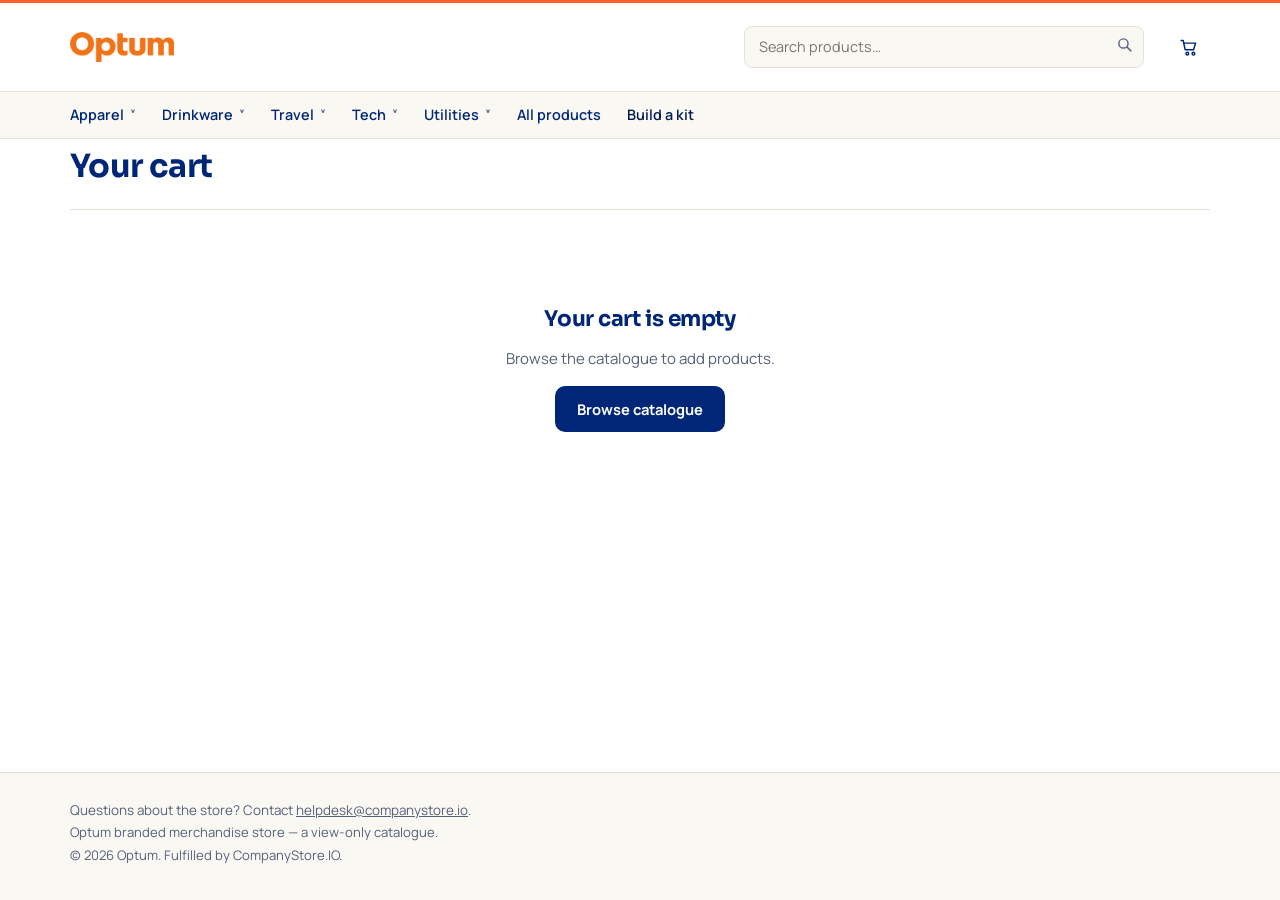
<file: cart.html>
<!doctype html>
<html lang="en">
<head>
<meta charset="utf-8">
<meta name="viewport" content="width=device-width,initial-scale=1">
<meta name="robots" content="noindex,nofollow">
<title>Cart | Optum Merchandise Store</title>
<link rel="preconnect" href="https://fonts.googleapis.com">
<link rel="preconnect" href="https://fonts.gstatic.com" crossorigin>
<link href="https://fonts.googleapis.com/css2?family=Sora:wght@400;500;600;700;800&family=Manrope:wght@400;500;600;700&display=swap" rel="stylesheet">
<link rel="icon" type="image/png" href="favicon.png">
<link rel="stylesheet" href="assets/css/app.css">
</head>
<body>
<main class="wrap">
  <div class="page-head"><h1>Your cart</h1></div>
  <div id="body"></div>
</main>

<script src="assets/js/app.js"></script>
<script>
(async function () {
  mount();               // header/footer render immediately
  await Catalog.load();
  repaintHeader();        // now fills in real subcategory dropdowns
  paint();
})();

/* Units of a sized product that have not been given a size yet. A kit adds
   apparel this way: the right quantity, split still to be decided. */
function unassignedQty(lines) {
  return lines.filter(l => !l.size).reduce((a, l) => a + l.qty, 0);
}

function needsSizes(r) {
  return Object.values(r.groups).some(g =>
    g.product.has_sizes && unassignedQty(r.lines.filter(l => l.sku === g.product.sku)));
}

/* Spread the unassigned units across the product's sizes. The group total
   never changes, so the price band and the MOQ check stay put while the
   requester decides the split. */
function sizeSplitter(product, lines) {
  const left = unassignedQty(lines);
  const bySize = {};
  lines.forEach(l => { if (l.size) bySize[l.size] = l.qty; });

  const write = next => {
    const total = lines.reduce((a, l) => a + l.qty, 0);
    const assigned = Object.values(next).reduce((a, n) => a + n, 0);
    if (assigned > total) return toast('That is more than the kit quantity', 'error');
    const others = Cart.read().filter(i => i.sku !== product.sku);
    const rows = Object.entries(next)
      .filter(([, n]) => n > 0)
      .map(([size, n]) => ({ key: product.sku + '_' + size, sku: product.sku, size, qty: n }));
    if (total - assigned > 0) {
      rows.push({ key: product.sku, sku: product.sku, size: '', qty: total - assigned });
    }
    Cart.write(others.concat(rows));
    paint();
  };

  return el('div', { class: 'note note-warn', style: 'margin-top:12px' },
    el('strong', {}, `${qty(left)} unit${left === 1 ? '' : 's'} still need a size.`),
    ' Split them below. The total stays the same, so the price band does not move.',
    el('div', { class: 'size-split' },
      product.sizes.map(size => el('label', {},
        el('span', {}, size),
        el('input', {
          type: 'number', min: '0', value: bySize[size] || 0,
          onchange: e => {
            const next = { ...bySize };
            next[size] = Math.max(0, Math.floor(Number(e.target.value) || 0));
            write(next);
          },
        })))),
    el('button', {
      class: 'btn btn-ghost btn-sm', style: 'margin-top:10px',
      onclick: () => {
        const total = lines.reduce((a, l) => a + l.qty, 0);
        const sizes = product.sizes;
        const base = Math.floor(total / sizes.length);
        const next = {};
        sizes.forEach((s, i) => { next[s] = base + (i < total % sizes.length ? 1 : 0); });
        write(next);
      },
    }, 'Split evenly'));
}

function paint() {
  const host = document.getElementById('body');
  host.textContent = '';

  const items = Cart.read();
  if (!items.length) {
    host.append(el('div', { class: 'empty' },
      el('h2', {}, 'Your cart is empty'),
      el('p', {}, 'Browse the catalogue to add products.'),
      el('a', { class: 'btn', href: 'index.html' }, 'Browse catalogue')));
    return;
  }

  const r = priceCart(items, s => Catalog.bySku(s));

  // One block per parent SKU, so the rollup rule is visible rather than implied.
  const blocks = Object.entries(r.groups).map(([sku, g]) => {
    const lines = r.lines.filter(l => l.sku === sku);
    return el('div', { class: 'panel' },
      el('div', { class: 'row-between', style: 'align-items:flex-start' },
        el('div', { class: 'row', style: 'align-items:flex-start' },
          el('img', { class: 'thumb', src: imgAt(g.product.image, 200), alt: '' }),
          el('div', {},
            el('div', { class: 'card-sku' }, sku),
            el('a', { href: 'product.html?sku=' + encodeURIComponent(sku) },
              el('strong', {}, g.product.name)),
            el('div', { class: 'small muted' },
              `${qty(g.groupQty)} units total · ${g.tier ? tierLabel(g.tier) + ' band' : 'below minimum'} · MOQ ${qty(g.product.moq)}`))),
        el('div', { class: 'right' },
          el('div', { class: 'mono', style: 'font-weight:800;font-size:1.1rem' }, money(g.unit)),
          el('div', { class: 'small muted' }, 'per unit · GST ' + g.gst + '%'))),

      el('table', { class: 'tbl', style: 'margin-top:14px' },
        el('thead', {}, el('tr', {},
          el('th', {}, g.product.has_sizes ? 'Size' : 'Item'),
          el('th', { class: 'num' }, 'Qty'),
          el('th', { class: 'num' }, 'Unit'),
          el('th', { class: 'num' }, 'Line total'),
          el('th', {}, ''))),
        el('tbody', {}, lines.map(l => el('tr', {},
          el('td', {}, el('strong', {},
            l.size || (g.product.has_sizes ? 'Size not set' : 'Standard'))),
          el('td', { class: 'num' },
            el('input', {
              type: 'number', min: '0', class: 'qty-in', value: l.qty,
              onchange: e => { Cart.setQty(l.key, Math.floor(Number(e.target.value) || 0)); paint(); },
            })),
          el('td', { class: 'num mono' }, money(l.unit)),
          el('td', { class: 'num mono' }, money(l.lineTotal)),
          el('td', { class: 'right' },
            el('button', {
              class: 'btn btn-ghost btn-sm',
              onclick: () => { Cart.remove(l.key); paint(); },
            }, 'Remove')))))),

      g.product.has_sizes && unassignedQty(lines)
        ? sizeSplitter(g.product, lines)
        : null,

      !g.meetsMoq
        ? el('div', { class: 'warn', style: 'margin-top:12px' },
            el('strong', {}, 'Below the minimum order quantity. '),
            `This product is normally ordered in ${qty(g.product.moq)}s` +
            (g.product.has_sizes ? ', counted across all sizes' : '') +
            `; you have ${qty(g.groupQty)}. Add ${qty(g.shortBy)} more to reach it, or carry on ` +
            'and the approver will see the shortfall.')
        : g.next
          ? el('div', { class: 'note note-quiet', style: 'margin-top:12px' },
              `Add ${qty(g.needForNext)} more to drop the unit price to ${money(g.next.unit_price)}.`)
          : null);
  });

  host.append(
    el('div', { class: 'stack' }, blocks),
    el('div', { class: 'panel', style: 'margin-top:18px;max-width:420px;margin-left:auto' },
      el('table', { class: 'totals' }, el('tbody', {},
        el('tr', {}, el('td', {}, 'Subtotal'), el('td', {}, money(r.subtotal))),
        el('tr', {}, el('td', {}, 'GST'), el('td', {}, money(r.taxTotal))),
        el('tr', {}, el('td', {}, 'Shipping & handling'),
          el('td', {}, money(r.shippingTotal))),
        el('tr', { class: 'grand' }, el('td', {}, 'Total'), el('td', {}, money(r.grandTotal))))),
      el('div', { class: 'small muted', style: 'margin:10px 0 14px' },
        'Shipping and handling is charged at ' + r.shippingPct +
        '% of the order value before GST.'),
      r.belowMoq.length
        ? el('div', { class: 'warn', style: 'margin-bottom:12px' },
            r.belowMoq.length === 1
              ? 'One product is under its minimum order quantity.'
              : `${r.belowMoq.length} products are under their minimum order quantity.`)
        : null,
      needsSizes(r)
        ? el('button', { class: 'btn btn-block', disabled: 'disabled' }, 'Assign sizes to continue')
        : el('button', { class: 'btn btn-block', onclick: () => openRequestForm() }, 'Submit request'),
      el('a', { class: 'btn btn-ghost btn-block', href: 'index.html', style: 'margin-top:8px' }, 'Continue shopping')));
}

/* View-only store: no checkout. The cart is submitted as a request that lands
   in the Kit Requests tab for the ASMs. */
function cartItemsPayload() {
  return Cart.read().map(l => {
    const p = Catalog.bySku(l.sku) || {};
    return { sku: l.sku, name: p.name || l.sku, size: l.size || '', qty: l.qty };
  });
}

function openRequestForm() {
  const existing = document.getElementById('reqShade');
  if (existing) existing.remove();

  const msg = el('div', { class: 'small', style: 'min-height:18px;color:var(--brand)' });
  const nameI = el('input', { type: 'text', required: 'required', placeholder: 'Your name' });
  const emailI = el('input', { type: 'email', required: 'required', placeholder: 'name@company.com' });
  const notesI = el('textarea', { placeholder: 'Anything the team should know — needed-by date, event, sizes, etc.', style: 'min-height:80px' });

  const submit = el('button', { class: 'btn btn-block', type: 'submit' }, 'Send request');
  const form = el('form', { class: 'panel', style: 'max-width:460px;width:100%',
    onsubmit: async e => {
      e.preventDefault();
      if (!nameI.value.trim() || !emailI.value.trim()) { msg.textContent = 'Name and work email are required.'; return; }
      submit.disabled = true; submit.textContent = 'Sending…'; msg.textContent = '';
      const items = cartItemsPayload();
      const body = JSON.stringify({ fn: 'kit_request', token: CONFIG.API_TOKEN, brand: CONFIG.BRAND,
        name: nameI.value.trim(), email: emailI.value.trim(), notes: notesI.value.trim(), items });
      try {
        if (!CONFIG.API_URL) throw new Error('no endpoint');
        const res = await fetch(CONFIG.API_URL, { method: 'POST',
          headers: { 'Content-Type': 'text/plain;charset=utf-8' }, body });
        const ok = res.ok && (await res.json().catch(() => ({}))).ok !== false;
        if (!ok) throw new Error('bad response');
        Cart.clear();
        shade.innerHTML = '';
        shade.append(el('div', { class: 'panel', style: 'max-width:460px;width:100%;text-align:center' },
          el('h2', {}, 'Request sent'),
          el('p', { class: 'muted' }, 'Thanks, ' + nameI.value.trim().split(' ')[0] + '. Our team has your request and will follow up by email.'),
          el('a', { class: 'btn btn-block', href: 'index.html' }, 'Back to the store')));
      } catch (err) {
        submit.disabled = false; submit.textContent = 'Send request';
        msg.textContent = 'Could not send just now. Please try again, or email helpdesk@companystore.io.';
      }
    } },
    el('div', { class: 'row-between', style: 'align-items:center;margin-bottom:6px' },
      el('h2', { style: 'margin:0' }, 'Submit your request'),
      el('button', { type: 'button', class: 'btn btn-ghost btn-sm', onclick: () => shade.remove() }, 'Close')),
    el('p', { class: 'small muted', style: 'margin-top:0' }, 'No payment — this sends your selected items to our team, who will get back to you.'),
    el('label', { class: 'field full' }, el('span', {}, 'Name'), nameI),
    el('label', { class: 'field full' }, el('span', {}, 'Work email'), emailI),
    el('label', { class: 'field full' }, el('span', {}, 'Notes / needed-by date'), notesI),
    msg, submit);

  const shade = el('div', { class: 'menu-shade', id: 'reqShade',
    style: 'display:flex;align-items:center;justify-content:center;padding:20px',
    onclick: e => { if (e.target.id === 'reqShade') shade.remove(); } }, form);
  document.body.append(shade);
  nameI.focus();
}
</script>
</body>
</html>
</file>
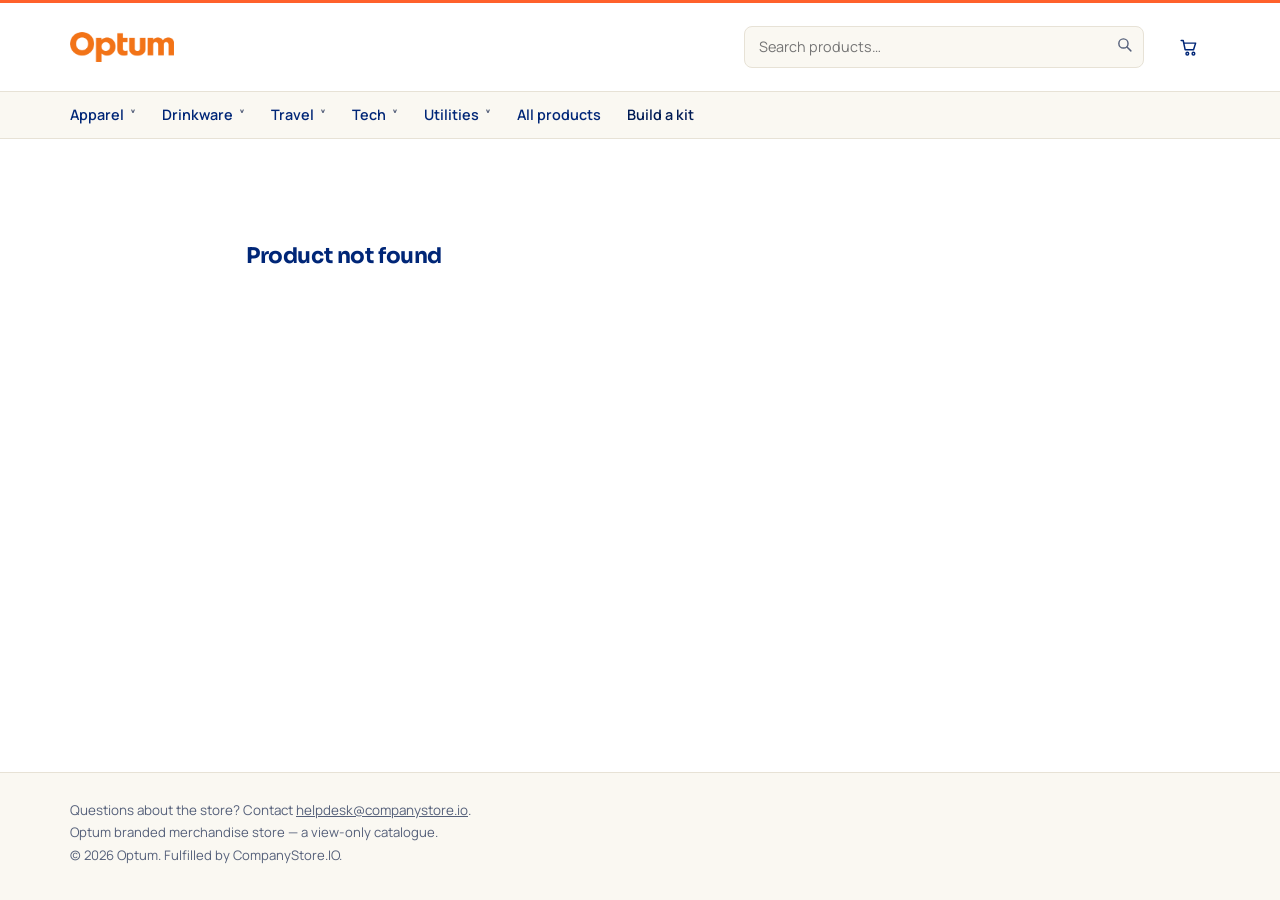
<file: product.html>
<!doctype html>
<html lang="en">
<head>
<meta charset="utf-8">
<meta name="viewport" content="width=device-width,initial-scale=1">
<meta name="robots" content="noindex,nofollow">
<title>Product | Optum Merchandise Store</title>
<link rel="preconnect" href="https://fonts.googleapis.com">
<link rel="preconnect" href="https://fonts.gstatic.com" crossorigin>
<link href="https://fonts.googleapis.com/css2?family=Sora:wght@400;500;600;700;800&family=Manrope:wght@400;500;600;700&display=swap" rel="stylesheet">
<link rel="icon" type="image/png" href="favicon.png">
<link rel="stylesheet" href="assets/css/app.css">
<style>
  /* Colour swatches. Each colour is its own SKU, so a swatch is a link to
     that product rather than an in-page toggle — the URL, and anything the
     buyer copies out of it, always names the exact SKU being ordered. */
  .swatch-row { display: flex; gap: 10px; flex-wrap: wrap; margin-top: 8px; }
  .swatch {
    width: 34px; height: 34px; border-radius: 50%; display: block;
    border: 1px solid rgba(0,0,0,.22); box-shadow: 0 0 0 2px #fff inset;
    transition: .15s;
  }
  .swatch-link { text-decoration: none; text-align: center; }
  .swatch-link:hover .swatch { transform: translateY(-2px); }
  .swatch-link.on .swatch { box-shadow: 0 0 0 2px #fff inset, 0 0 0 2px var(--brand); }
  .swatch-name { display: block; font-size: .72rem; margin-top: 4px; color: var(--muted); }
  .swatch-link.on .swatch-name { color: var(--ink); font-weight: 700; }
</style>
</head>
<body>
<main class="wrap">
  <div class="crumbs" id="crumbs"></div>
  <div class="pdp" id="pdp"></div>
</main>

<script src="assets/js/app.js"></script>
<script>
let P = null;

(async function () {
  mount();                // header/footer render immediately; which category
                          // to highlight isn't known until the SKU resolves
  await Catalog.load();
  P = Catalog.bySku(param('sku'));
  repaintHeader(P ? P.category : null);

  if (!P) {
    document.getElementById('pdp').append(
      el('div', { class: 'empty' }, el('h2', {}, 'Product not found')));
    return;
  }

  document.title = P.name + ' | Optum Merchandise Store';
  document.getElementById('crumbs').append(
    el('a', { href: 'index.html' }, 'Home'), ' / ',
    el('a', { href: 'category.html?cat=' + encodeURIComponent(P.category) }, P.category), ' / ',
    el('a', { href: 'category.html?cat=' + encodeURIComponent(P.category) + '&sub=' + encodeURIComponent(P.subcategory) }, P.subcategory));

  document.getElementById('pdp').append(
    el('div', { class: 'pdp-img' }, el('img', { src: imgAt(P.image, 800), alt: P.name })),
    el('div', {}, buyPanel()));

  paint();
  paintRelated();
  Track.event('product_view', { sku: P.sku });
})();

/* Curated in the admin console, per product, and mutual: if this product
   points at another, that one points back. Skips anything that has since been
   hidden, because related lists go stale otherwise. */
/* Sibling colours of this style, if it has any. Rendered as links because
   each colour is a distinct SKU with its own price, MOQ and stock. */
function colourPicker() {
  const cw = P.colorway;
  if (!cw || cw.siblings.length < 2) return null;
  return el('div', {},
    el('h3', {}, 'Colour'),
    el('div', { class: 'swatch-row' }, cw.siblings.map(s =>
      el('a', {
        class: 'swatch-link' + (s.sku === P.sku ? ' on' : ''),
        href: 'product.html?sku=' + encodeURIComponent(s.sku),
        title: s.color + ' — ' + s.sku,
        'aria-current': s.sku === P.sku ? 'true' : null,
      },
        el('span', { class: 'swatch', style: 'background:' + s.swatch }),
        el('span', { class: 'swatch-name' }, s.color)))));
}

function paintRelated() {
  const skus = (P.related || []).filter(s => Catalog.bySku(s));
  if (!skus.length) return;
  document.querySelector('main').append(
    el('div', { style: 'margin:44px 0 0' },
      el('h2', {}, 'You may also be interested in this'),
      el('div', { class: 'grid', style: 'margin-top:16px' },
        skus.map(s => productCard(Catalog.bySku(s))))));
}

function buyPanel() {
  const inCart = Cart.read().filter(i => i.sku === P.sku);
  const start = {};
  for (const i of inCart) start[i.size || '_'] = i.qty;

  return el('div', { class: 'stack' },
    el('div', {},
      el('div', { class: 'card-sku' }, P.sku),
      el('h1', {}, P.name)),

    colourPicker(),

    P.description ? el('p', { class: 'muted', style: 'white-space:pre-line' }, P.description) : null,

    (P.specs || []).length ? el('table', { class: 'spec-table' },
      el('tbody', {}, P.specs.map(([k, v]) => el('tr', {}, el('td', {}, k), el('td', {}, v))))) : null,


    hasPrice(P) ? el('div', {},
      el('h3', {}, 'Volume pricing'),
      el('div', { class: 'small muted' },
        P.has_sizes
          ? 'Quantity is totalled across all sizes of this product before the price break is applied.'
          : 'The price break is applied to the total quantity of this product.'),
      el('table', { class: 'tier-table', id: 'tiers' },
        el('thead', {}, el('tr', {},
          el('th', {}, 'Quantity'), el('th', {}, 'Unit price'), el('th', {}, 'GST'))),
        el('tbody', {}, P.tiers.map(t => el('tr', { 'data-min': t.min_qty },
          el('td', {}, tierLabel(t)),
          el('td', { class: 'mono' }, money(t.unit_price)),
          el('td', { class: 'muted' }, tierGst(t, P) + '%'))))))
      : null,

    hasPrice(P) ? el('div', { class: 'note' },
      el('strong', {}, 'Minimum order quantity: ' + qty(P.moq)),
      P.has_sizes ? ' across all sizes combined.' : '.') : null,

    hasPrice(P) ? (P.has_sizes ? el('div', {},
      el('h3', {}, 'Quantity by size'),
      el('div', { class: 'size-grid' }, P.sizes.map(s =>
        el('div', { class: 'size-box', 'data-size': s },
          el('label', {}, s),
          el('input', {
            type: 'number', min: '0', step: '1', value: start[s] || 0,
            'data-size-input': s, oninput: paint,
          }))))
    ) : el('label', { class: 'field', style: 'max-width:180px' },
      el('span', {}, 'Quantity'),
      el('input', {
        type: 'number', min: '0', step: '1', value: start['_'] || P.moq,
        'data-size-input': '', oninput: paint,
      }))) : null,

    el('div', { class: 'panel', style: 'padding:16px' },
      el('div', { class: 'row-between' },
        el('span', { class: 'muted small' }, 'Total quantity'),
        el('strong', { id: 'sumQty', class: 'mono' }, '0')),
      el('div', { class: 'row-between' },
        el('span', { class: 'muted small' }, 'Unit price'),
        el('strong', { id: 'sumUnit', class: 'mono' }, '—')),
      el('div', { class: 'row-between' },
        el('span', { class: 'muted small' }, 'Line value, before GST'),
        el('strong', { id: 'sumVal', class: 'mono' }, '—')),
      el('div', { id: 'hint', class: 'small', style: 'margin-top:8px' })),

    hasPrice(P)
      ? el('button', { class: 'btn btn-block', id: 'addBtn', onclick: addToCart }, 'Add to cart')
      : el('a', { class: 'btn btn-block', href: 'mailto:?subject=' +
            encodeURIComponent('Price request: ' + P.name + ' (' + P.sku + ')') },
          'Request a price'));
}

function readQtys() {
  const out = [];
  document.querySelectorAll('[data-size-input]').forEach(inp => {
    const n = Math.max(0, Math.floor(Number(inp.value) || 0));
    if (n > 0) out.push({ size: inp.getAttribute('data-size-input'), qty: n });
  });
  return out;
}

function paint() {
  if (!hasPrice(P)) return;          // no tier table or totals to paint
  const entries = readQtys();
  const total = entries.reduce((a, e) => a + e.qty, 0);
  const tier = pickTier(P.tiers, total);
  const next = nextTier(P.tiers, total);
  const unit = tier ? tier.unit_price : P.base_price;

  document.getElementById('sumQty').textContent = qty(total);
  document.getElementById('sumUnit').textContent = total ? money(unit) : '—';
  document.getElementById('sumVal').textContent = total ? money(unit * total) : '—';

  document.querySelectorAll('#tiers tbody tr').forEach(tr => {
    tr.classList.toggle('on', !!tier && Number(tr.getAttribute('data-min')) === tier.min_qty);
  });
  document.querySelectorAll('.size-box').forEach(b => {
    const inp = b.querySelector('input');
    b.classList.toggle('has', Number(inp.value) > 0);
  });

  const hint = document.getElementById('hint');
  const btn = document.getElementById('addBtn');
  hint.className = 'small';

  if (total === 0) {
    hint.textContent = 'Enter a quantity to continue.';
    hint.classList.add('muted');
    btn.disabled = true;
  } else if (total < P.moq) {
    /* Under the MOQ is allowed, and flagged rather than blocked. */
    hint.className = 'warn small';
    hint.innerHTML = `<strong>Below the minimum order quantity.</strong> This product is normally ` +
      `ordered in ${qty(P.moq)}s; you have ${qty(total)}. The order can still be raised, and the ` +
      `approver will see the shortfall.`;
    btn.disabled = false;
  } else if (next) {
    hint.innerHTML = `Add <strong>${qty(next.min_qty - total)}</strong> more to reach ${money(next.unit_price)} each.`;
    hint.classList.add('muted');
    btn.disabled = false;
  } else {
    hint.textContent = 'Best available price applied.';
    hint.classList.add('muted');
    btn.disabled = false;
  }
}

function addToCart() {
  if (!hasPrice(P)) return;          // belt and braces: the button is not rendered
  const entries = readQtys();
  const total = entries.reduce((a, e) => a + e.qty, 0);
  if (total === 0) return;

  // Replace this product's existing lines rather than stacking onto them, so
  // the page always reflects exactly what the inputs show.
  Cart.write([
    ...Cart.read().filter(i => i.sku !== P.sku),
    ...entries.map(e => ({
      key: e.size ? P.sku + '_' + e.size : P.sku,
      sku: P.sku, size: e.size, qty: e.qty,
    })),
  ]);
  Track.event('add_to_cart', { sku: P.sku, qty: total, value: total * unitAt(P, total) });
  toast(`${qty(total)} × ${P.name} in cart`);
}
</script>
</body>
</html>
</file>
<file: assets/css/app.css>
/* CompanyStore B2B store.
   Palette sampled live from secondhq.com (DOM computed-style inspection,
   2026-09-03), not a redraw: the logo mark itself renders at #3401FF, page
   surfaces sit in a dark navy/slate range, secondary links run a cooler
   royal blue, and neutrals are cool slates rather than true greys. Token
   *names* are kept from the previous (CompanyStore) build so the rest of this file,
   and every page that references var(--brand) etc., did not need to change
   — only the values did. */

:root {
  --brand: #002677;       /* Optum Dark Blue — buttons/links (white text passes AA) */
  --brand-dark: #001B54;
  --brand-deep: #001B54;
  --brand-bright: #FF612B;/* Optum Orange PMS 158 — accents, bars, active states */
  --ink: #002677;         /* Optum Dark Blue — hero/dark surfaces + primary text */
  --ink-soft: #001B54;
  --grey: #9FB0CE;        /* light blue-grey for subtext on dark surfaces */
  --off: #FAF8F2;         /* Optum Warm White — panels/rails */
  --tint: #FFF0EB;        /* light Optum-orange tint */
  --line: #E7E2D6;        /* warm hairline */
  --muted: #55607A;       /* muted blue-grey body text */
  --radius: 10px;
  --shadow: 0 1px 3px rgba(0, 21, 61, .07), 0 8px 24px rgba(0, 21, 61, .06);
}

* { box-sizing: border-box; }

html { -webkit-text-size-adjust: 100%; }

body {
  margin: 0;
  font-family: Manrope, -apple-system, BlinkMacSystemFont, 'Segoe UI', sans-serif;
  color: var(--ink);
  background: #fff;
  font-size: 15px;
  line-height: 1.55;
  display: flex;
  flex-direction: column;
  min-height: 100vh;
}

main { flex: 1; }

a { color: var(--ink); text-decoration: none; }
a:hover { color: var(--brand); }

/* secondhq.com sets headlines in Arboria, a licensed font we can't legally
   embed from a CDN. Sora is the closest freely-licensed match: a bold,
   geometric grotesque with the same squared, confident letterforms. */
h1, h2, h3, h4 { margin: 0 0 .5rem; font-family: Sora, Manrope, sans-serif; font-weight: 700; letter-spacing: -.02em; line-height: 1.2; }
h1 { font-size: 2rem; }
h2 { font-size: 1.35rem; }
h3 { font-size: 1.05rem; }

.wrap { width: 100%; max-width: 1180px; margin: 0 auto; padding: 0 20px; }
.hidden { display: none !important; }
.muted { color: var(--muted); }
.small { font-size: .82rem; }
.mono { font-variant-numeric: tabular-nums; }
.right { text-align: right; }
.center { text-align: center; }
.stack > * + * { margin-top: 1rem; }
.row { display: flex; gap: 12px; align-items: center; }
.row-between { display: flex; gap: 12px; align-items: center; justify-content: space-between; }
.grow { flex: 1; }

/* ------------------------------------------------------------------ header */

.site-head {
  border-bottom: 1px solid var(--line);
  background: #fff;
  position: sticky;
  top: 0;
  z-index: 40;
}

.head-inner { display: flex; align-items: center; gap: 28px; height: 68px; }

.brand { display: flex; align-items: center; gap: 11px; }
.brand-logo { height: 26px; width: auto; display: block; }
.brand-sub { font-size: .78rem; color: var(--muted); font-weight: 600; text-transform: uppercase; letter-spacing: .08em; }

.nav { display: flex; gap: 22px; flex: 1; }
.nav a { font-weight: 600; font-size: .92rem; padding: 6px 0; border-bottom: 2px solid transparent; }
.nav a.on, .nav a:hover { border-bottom-color: var(--brand); color: var(--ink); }

.head-right { display: flex; align-items: center; gap: 18px; }
.who { display: flex; align-items: center; gap: 12px; }
.who-name { font-size: .85rem; font-weight: 600; }
.link-quiet { font-size: .85rem; color: var(--muted); font-weight: 600; }
.link-quiet:hover { color: var(--brand); }

.cart-btn {
  display: inline-flex; align-items: center; gap: 8px;
  background: var(--ink); color: #fff;
  padding: 9px 16px; border-radius: var(--radius);
  font-weight: 700; font-size: .85rem;
}
.cart-btn:hover { background: var(--brand); color: #fff; }
.pill {
  background: var(--brand); color: #fff; border-radius: 999px;
  min-width: 20px; height: 20px; padding: 0 6px;
  display: inline-flex; align-items: center; justify-content: center;
  font-size: .72rem; font-weight: 800;
}
.cart-btn .pill { background: var(--brand); color: #fff; }

/* ------------------------------------------------------------------ footer */

.site-foot { border-top: 1px solid var(--line); margin-top: 64px; padding: 22px 0; background: var(--off); }
.foot-inner { display: flex; justify-content: space-between; font-size: .82rem; color: var(--muted); }

/* -------------------------------------------------------------------- hero */

.hero { background: var(--ink); color: #fff; padding: 52px 0 56px; }
.hero h1 { color: #fff; font-size: 2.4rem; max-width: 640px; }
.hero p { color: var(--grey); max-width: 560px; margin: 0; }
.hero .bar { width: 56px; height: 4px; background: var(--brand); margin-bottom: 20px; }
.hero-logo { height: 40px; width: auto; display: block; margin-bottom: 22px; }

/* Hero that is one piece of artwork rather than typeset copy over a photo. */
.hero-art { display: block; background: var(--ink); }
.hero-art img { display: block; width: 100%; height: auto; }
.hero-art .wrap { padding: 18px 0 4px; }

.cat-grid { display: grid; grid-template-columns: repeat(4, 1fr); gap: 16px; margin: 32px 0; }
.cat-card {
  border: 1px solid var(--line); border-radius: var(--radius);
  padding: 20px; background: #fff; transition: .15s;
}
.cat-card:hover { border-color: var(--brand); box-shadow: var(--shadow); }
.cat-card h3 { margin-bottom: 2px; }
.cat-card .small { color: var(--muted); }

/* ------------------------------------------------------------------- cards */

.grid { display: grid; grid-template-columns: repeat(4, 1fr); gap: 18px; }

.card {
  border: 1px solid var(--line); border-radius: var(--radius);
  overflow: hidden; background: #fff; display: flex; flex-direction: column;
  transition: .15s;
}
.card:hover { box-shadow: var(--shadow); border-color: var(--grey); }

.card-img {
  aspect-ratio: 1; background: var(--off);
  display: flex; align-items: center; justify-content: center; overflow: hidden;
}
.card-img img { width: 100%; height: 100%; object-fit: contain; }

.card-body { padding: 14px; display: flex; flex-direction: column; gap: 6px; flex: 1; }
.card-name { font-weight: 700; font-size: .92rem; line-height: 1.35; }
.card-sku { font-size: .72rem; color: var(--grey); font-weight: 600; letter-spacing: .04em; }
.card-price { font-weight: 800; font-size: 1.05rem; margin-top: auto; }
.card-price .from { font-size: .72rem; color: var(--muted); font-weight: 600; display: block; }
.card-moq { font-size: .74rem; color: var(--muted); font-weight: 600; }

.tag {
  display: inline-block; align-self: flex-start; background: var(--tint); color: var(--brand);
  border-radius: 4px; padding: 2px 7px; font-size: .68rem;
  font-weight: 800; letter-spacing: .05em; text-transform: uppercase;
}

/* ----------------------------------------------------------------- product */

.pdp { display: grid; grid-template-columns: 1fr 1fr; gap: 44px; margin: 32px 0; align-items: start; }
.pdp > * { min-width: 0; }
.pdp-img { background: var(--off); border-radius: var(--radius); aspect-ratio: 1; position: sticky; top: 88px; display: flex; align-items: center; justify-content: center; }
.pdp-img img { width: 92%; height: 92%; object-fit: contain; }

.spec-table { width: 100%; border-collapse: collapse; font-size: .88rem; }
.spec-table td { padding: 7px 0; border-bottom: 1px solid var(--line); vertical-align: top; }
.spec-table td:first-child { color: var(--muted); font-weight: 600; width: 38%; }

.tier-table { width: 100%; border-collapse: collapse; font-size: .88rem; margin-top: 8px; }
.tier-table th { text-align: left; font-size: .7rem; text-transform: uppercase; letter-spacing: .06em; color: var(--muted); padding: 8px 10px; border-bottom: 1px solid var(--line); }
.tier-table td { padding: 9px 10px; border-bottom: 1px solid var(--line); }
.tier-table tr.on { background: var(--tint); }
.tier-table tr.on td { font-weight: 800; }
.tier-table tr.on td:first-child::before { content: '▸ '; color: var(--brand); }

.size-grid { display: flex; flex-wrap: wrap; gap: 8px; }
.size-box {
  border: 1px solid var(--line); border-radius: 8px; padding: 8px;
  width: 74px; text-align: center;
}
.size-box.has { border-color: var(--ink); }
.size-box label { display: block; font-weight: 800; font-size: .78rem; margin-bottom: 5px; }
.size-box input { width: 100%; border: 0; text-align: center; font-family: inherit; font-weight: 700; font-size: .9rem; padding: 3px 0; background: var(--off); border-radius: 5px; }
.size-box input:focus { outline: 2px solid var(--brand); }

/* ------------------------------------------------------------------ inputs */

.btn {
  display: inline-flex; align-items: center; justify-content: center; gap: 8px;
  background: var(--brand); color: #fff; border: 0;
  padding: 12px 22px; border-radius: var(--radius);
  font-family: inherit; font-weight: 700; font-size: .92rem; cursor: pointer;
  transition: .15s;
}
.btn:hover { background: var(--brand-dark); color: #fff; }
.btn:disabled { background: var(--grey); cursor: not-allowed; }
.btn-dark { background: var(--ink); }
.btn-dark:hover { background: var(--ink-soft); }
.btn-ghost { background: #fff; color: var(--ink); border: 1px solid var(--line); }
.btn-ghost:hover { background: var(--off); color: var(--ink); border-color: var(--grey); }
.btn-sm { padding: 7px 13px; font-size: .8rem; }
.btn-block { width: 100%; }

label.field { display: block; margin-bottom: 14px; }
label.field > span { display: block; font-size: .78rem; font-weight: 700; margin-bottom: 5px; text-transform: uppercase; letter-spacing: .04em; color: var(--muted); }
label.field > span .req { color: var(--brand); }

input[type=text], input[type=email], input[type=password], input[type=tel],
input[type=number], input[type=date], select, textarea {
  width: 100%; padding: 10px 12px;
  border: 1px solid var(--line); border-radius: 8px;
  font-family: inherit; font-size: .92rem; background: #fff; color: var(--ink);
}
input:focus, select:focus, textarea:focus { outline: 0; border-color: var(--brand); box-shadow: 0 0 0 3px var(--tint); }
textarea { min-height: 92px; resize: vertical; }
input[type=file] { font-size: .85rem; }

.form-grid { display: grid; grid-template-columns: 1fr 1fr; gap: 0 16px; }
.form-grid .full { grid-column: 1 / -1; }

/* ------------------------------------------------------------------ panels */

.panel { border: 1px solid var(--line); border-radius: var(--radius); padding: 22px; background: #fff; }
.panel + .panel { margin-top: 18px; }
.panel h2 { font-size: 1.05rem; margin-bottom: 14px; padding-bottom: 10px; border-bottom: 1px solid var(--line); }

.note { background: var(--tint); border-left: 3px solid var(--brand); padding: 12px 14px; border-radius: 0 8px 8px 0; font-size: .87rem; }
.note-quiet { background: var(--off); border-left-color: var(--grey); }

.totals { width: 100%; border-collapse: collapse; }
.totals td { padding: 7px 0; }
.totals td:last-child { text-align: right; font-variant-numeric: tabular-nums; font-weight: 600; }
.totals tr.grand td { border-top: 2px solid var(--ink); padding-top: 12px; font-size: 1.2rem; font-weight: 800; }

/* ------------------------------------------------------------------- table */

.tbl { width: 100%; border-collapse: collapse; font-size: .88rem; }
.tbl th { text-align: left; font-size: .7rem; text-transform: uppercase; letter-spacing: .06em; color: var(--muted); padding: 10px; border-bottom: 1px solid var(--line); white-space: nowrap; }
.tbl td { padding: 12px 10px; border-bottom: 1px solid var(--line); vertical-align: middle; }
.tbl tbody tr:hover { background: var(--off); }
.tbl .num { text-align: right; font-variant-numeric: tabular-nums; }

.thumb { width: 52px; height: 52px; object-fit: contain; background: var(--off); border-radius: 6px; }

.qty-in { width: 76px; text-align: center; }

.status {
  display: inline-block; padding: 3px 10px; border-radius: 999px;
  font-size: .72rem; font-weight: 800; text-transform: uppercase; letter-spacing: .04em;
  background: var(--off); color: var(--muted); border: 1px solid var(--line);
}
.status.pending { background: var(--tint); color: var(--brand); border-color: #B6E1F7; }
.status.approved { background: var(--ink); color: #fff; border-color: var(--ink); }
.status.rejected { background: var(--brand); color: #fff; border-color: var(--brand); }
.status.closed { background: var(--off); color: var(--ink); border-color: var(--grey); }

/* ------------------------------------------------------------------- toast */

.toast {
  position: fixed; left: 50%; bottom: 28px; transform: translate(-50%, 20px);
  background: var(--ink); color: #fff; padding: 13px 20px;
  border-radius: var(--radius); font-weight: 600; font-size: .88rem;
  opacity: 0; transition: .25s; z-index: 100; max-width: 90vw;
  box-shadow: 0 8px 30px rgba(0, 0, 0, .25);
}
.toast.show { opacity: 1; transform: translate(-50%, 0); }
.toast-error { background: var(--brand); }

/* -------------------------------------------------------------------- misc */

.crumbs { font-size: .8rem; color: var(--muted); margin: 20px 0 6px; font-weight: 600; }
.crumbs a { color: var(--muted); }
.crumbs a:hover { color: var(--brand); }

.page-head { margin: 8px 0 24px; padding-bottom: 16px; border-bottom: 1px solid var(--line); }

.filters { display: flex; gap: 8px; flex-wrap: wrap; margin-bottom: 22px; }
.chip {
  border: 1px solid var(--line); background: #fff; border-radius: 999px;
  padding: 6px 15px; font-size: .82rem; font-weight: 600; cursor: pointer;
  font-family: inherit; color: var(--ink);
}
.chip.on { background: var(--ink); color: #fff; border-color: var(--ink); }
.chip:hover:not(.on) { border-color: var(--brand); color: var(--brand); }

.narrow { max-width: 460px; margin: 56px auto; }
.mid { max-width: 780px; margin: 0 auto; }

.empty { text-align: center; padding: 72px 20px; color: var(--muted); }
.empty h2 { color: var(--ink); }

.drop {
  border: 2px dashed var(--line); border-radius: var(--radius);
  padding: 26px; text-align: center; cursor: pointer; background: var(--off);
}
.drop:hover, .drop.over { border-color: var(--brand); background: var(--tint); }
.file-row { display: flex; align-items: center; gap: 10px; padding: 8px 0; border-bottom: 1px solid var(--line); font-size: .85rem; }

@media (max-width: 900px) {
  .grid, .cat-grid { grid-template-columns: repeat(2, 1fr); }
  .pdp, .form-grid { grid-template-columns: 1fr; }
  /* The image is sticky so it stays beside the buy panel on a wide screen.
     Once the grid is one column there is nothing beside it, so sticky just
     drags the image down over the copy underneath. */
  .pdp-img { position: static; top: auto; }
  .nav { display: none; }
  .head-inner { gap: 14px; }
}

/* Homepage promo banners, everything after the hero. */
.promo-grid { display: grid; grid-template-columns: repeat(auto-fit, minmax(260px, 1fr)); gap: 16px; margin: 28px 0 0; }
.promo {
  min-height: 150px; border-radius: var(--radius); padding: 22px;
  display: flex; align-items: flex-end; color: #fff; background: var(--ink);
  background-size: cover; background-position: center;
}
.promo h3 { color: #fff; margin: 0 0 2px; }
.promo p { margin: 0; color: rgba(255, 255, 255, .82); }
.promo:hover { color: #fff; opacity: .93; }

/* ------------------------------------------------------------ filter bar */
.fbar { display: flex; flex-wrap: wrap; gap: 14px; align-items: flex-end;
        background: #fff; border: 1px solid var(--line); border-radius: var(--radius);
        box-shadow: var(--shadow); padding: 14px 16px; margin-bottom: 18px; }
.fbar-fld { display: flex; flex-direction: column; gap: 5px; }
.fbar-fld > span { font-size: .68rem; font-weight: 800; letter-spacing: .07em;
                   text-transform: uppercase; color: var(--muted); }
.fbar-fld input, .fbar-fld select { padding: 9px 11px; border: 1.5px solid var(--line);
  border-radius: 8px; font-family: inherit; font-size: .9rem; background: var(--off); color: var(--ink); }
.fbar-fld input:focus, .fbar-fld select:focus { outline: none; border-color: var(--brand);
  background: #fff; box-shadow: 0 0 0 3px rgba(0, 156, 222, .15); }
.fbar-fld #fq { min-width: 240px; }
.fbar-fld #fmoq { width: 90px; }
.fbar-range { display: flex; align-items: center; gap: 6px; }
.fbar-range input { width: 86px; }
.fbar-range i { color: var(--muted); font-style: normal; }
.fbar-count { font-size: .85rem; color: var(--muted); margin-bottom: 12px; }
@media (max-width: 720px) {
  .fbar { flex-direction: column; align-items: stretch; }
  .fbar-fld #fq { min-width: 0; width: 100%; }
  .fbar > .btn { margin-left: 0 !important; }
}

/* --------------------------------------------------------- kit builder */
.nav-kit { font-weight: 800; color: var(--brand-deep); }
.kit-form { display: flex; flex-wrap: wrap; gap: 14px; align-items: flex-end;
            background: #fff; border: 1px solid var(--line); border-radius: var(--radius);
            box-shadow: var(--shadow); padding: 16px 18px; margin-bottom: 18px; }
.kit { border: 1px solid var(--line); border-radius: var(--radius); background: #fff;
       box-shadow: var(--shadow); margin-bottom: 16px; overflow: hidden; }
.kit-head { display: flex; justify-content: space-between; align-items: center; gap: 12px;
            padding: 12px 16px; background: var(--off); border-bottom: 1px solid var(--line);
            flex-wrap: wrap; }
.kit-items { display: grid; gap: 12px; padding: 16px;
             grid-template-columns: repeat(auto-fill, minmax(140px, 1fr)); }
.kit-item { border: 1px solid var(--line); border-radius: 10px; padding: 10px;
            text-align: center; position: relative; }
.kit-item img { width: 100%; height: 90px; object-fit: contain;
                background: var(--off); border-radius: 6px; display: block; }
.kit-item .kn { font-size: 12px; font-weight: 700; margin-top: 7px; line-height: 1.25;
                display: -webkit-box; -webkit-line-clamp: 2; -webkit-box-orient: vertical; overflow: hidden; }
.kit-item .kp { font-size: 12px; color: var(--muted); margin-top: 3px; }
.kit-item .kx { position: absolute; top: -8px; right: -8px; width: 22px; height: 22px;
                border-radius: 50%; border: 1px solid var(--line); background: #fff;
                color: #D93025; cursor: pointer; font-size: 12px; line-height: 1; }
.kit-foot { display: flex; justify-content: space-between; align-items: center; gap: 12px;
            padding: 12px 16px; border-top: 1px solid var(--line); flex-wrap: wrap; }
.kit-per { font-size: 1.05rem; font-weight: 800; }
.size-split { display: grid; gap: 10px; margin-top: 12px;
              grid-template-columns: repeat(auto-fill, minmax(92px, 1fr)); }
.size-split label { display: flex; flex-direction: column; gap: 4px; font-size: .75rem;
                    font-weight: 700; color: var(--muted); }
.size-split input { padding: 7px 9px; border: 1.5px solid var(--line); border-radius: 8px;
                    font-family: inherit; }
.note-warn { border-left: 3px solid #D93025; }

/* ------------------------------------------------- kit item actions + picker */
.kit-item .kit-acts { display: flex; gap: 6px; margin-top: 8px; }
.kit-rep { flex: 1; border: 1px solid var(--line); background: #fff; border-radius: 8px;
           padding: 6px 8px; font: inherit; font-size: .72rem; font-weight: 700;
           color: var(--ink); cursor: pointer; }
.kit-rep:hover { background: var(--tint); border-color: var(--brand); }
.kit-rem { width: 30px; border: 1px solid var(--line); background: #fff; border-radius: 8px;
           color: #D93025; cursor: pointer; font-size: 1rem; line-height: 1; }
.kit-rem:hover { background: #D93025; color: #fff; border-color: #D93025; }
.kit-add { border: 2px dashed var(--line); border-radius: 10px; background: var(--off);
           display: flex; flex-direction: column; align-items: center; justify-content: center;
           gap: 4px; cursor: pointer; font: inherit; font-size: .8rem; font-weight: 700;
           color: var(--brand-deep); min-height: 150px; }
.kit-add:hover { border-color: var(--brand); background: var(--tint); }
.kit-add .plus { font-size: 1.5rem; line-height: 1; }

.kmodal { position: fixed; inset: 0; background: rgba(0,21,61,.5); z-index: 90;
          display: flex; align-items: center; justify-content: center; padding: 24px; }
.kmodal-inner { background: #fff; border-radius: 14px; width: min(980px, 100%);
                max-height: 88vh; display: flex; flex-direction: column; padding: 20px; }
.kmodal-head { display: flex; justify-content: space-between; align-items: flex-start;
               gap: 12px; margin-bottom: 14px; }
.kmodal-head h3 { margin: 0 0 3px; }
.kmodal-foot { margin-top: 14px; text-align: center; }
.kmodal .pick-grid { flex: 1; overflow-y: auto; display: grid; gap: 12px; padding: 4px;
                     grid-template-columns: repeat(auto-fill, minmax(150px, 1fr)); }
.pick-tile { border: 1.5px solid var(--line); border-radius: 10px; padding: 10px;
             background: #fff; cursor: pointer; text-align: left; font: inherit; display: block; }
.pick-tile:hover { border-color: var(--brand); box-shadow: 0 0 0 3px rgba(0,156,222,.15); }
.pick-tile img { width: 100%; height: 84px; object-fit: contain; background: var(--off);
                 border-radius: 6px; display: block; margin-bottom: 8px; }
.pick-name { display: block; font-size: 12px; font-weight: 700; line-height: 1.25;
             -webkit-line-clamp: 2; -webkit-box-orient: vertical; display: -webkit-box; overflow: hidden; }
.pick-meta { display: block; font-size: 11px; color: var(--muted); margin-top: 3px; }
.pick-price { display: block; font-size: 13px; font-weight: 800; margin-top: 5px; }

/* -------------------------------------------------------------- analytics */
.stat-row { display: grid; gap: 12px; margin-bottom: 18px;
            grid-template-columns: repeat(auto-fit, minmax(150px, 1fr)); }
.stat { background: #fff; border: 1px solid var(--line); border-radius: var(--radius);
        box-shadow: var(--shadow); padding: 14px 16px; }
.stat-n { font-size: 1.5rem; font-weight: 800; letter-spacing: -.01em; }
.stat-l { font-size: .72rem; font-weight: 700; letter-spacing: .06em;
          text-transform: uppercase; color: var(--muted); margin-top: 4px; }
.an-two { display: grid; gap: 16px; grid-template-columns: 1fr 1fr; align-items: start; }
@media (max-width: 900px) { .an-two { grid-template-columns: 1fr; } }

.bars { display: flex; flex-direction: column; gap: 8px; }
.bar-row { display: grid; grid-template-columns: minmax(90px, 34%) 1fr auto;
           gap: 10px; align-items: center; }
.bar-label { font-size: .82rem; font-weight: 600; overflow: hidden;
             text-overflow: ellipsis; white-space: nowrap; }
.bar-track { background: var(--off); border-radius: 4px; height: 14px; overflow: hidden; }
.bar-fill { height: 100%; background: var(--brand); border-radius: 0 4px 4px 0; min-width: 2px; }
.bar-val { font-size: .78rem; color: var(--muted); white-space: nowrap; }
.spark { width: 100%; height: 96px; display: block; }

/* ------------------------------------------------- analytics product rows */
.prod-rows { display: flex; flex-direction: column; gap: 4px; }
.prod-row { display: grid; grid-template-columns: 22px 52px 1fr auto; gap: 12px;
            align-items: center; padding: 8px; border-radius: 10px;
            text-decoration: none; color: inherit; }
.prod-row:hover { background: var(--off); }
.prod-rank { font-size: .8rem; font-weight: 800; color: var(--muted); text-align: center; }
.prod-img { width: 52px; height: 52px; object-fit: contain; background: var(--off);
            border-radius: 8px; }
.prod-body { min-width: 0; }
.prod-name { display: block; font-size: .86rem; font-weight: 700; line-height: 1.25;
             overflow: hidden; text-overflow: ellipsis; white-space: nowrap; }
.prod-sku { display: block; font-size: .72rem; color: var(--muted); margin-top: 2px; }
.prod-val { font-size: .84rem; font-weight: 800; white-space: nowrap; }

/* ------------------------------------------------------------ switch */
.sw { display: inline-flex; align-items: center; gap: 9px; border: 0; padding: 0;
      background: none; font: inherit; cursor: pointer; color: var(--ink); }
.sw:disabled { opacity: .55; cursor: default; }
.sw-track { width: 38px; height: 22px; border-radius: 999px; background: var(--grey);
            position: relative; flex: none; transition: background .16s ease; }
.sw-knob { position: absolute; top: 3px; left: 3px; width: 16px; height: 16px;
           border-radius: 50%; background: #fff; transition: transform .16s ease;
           box-shadow: 0 1px 3px rgba(0, 21, 61, .35); }
.sw.on .sw-track { background: var(--brand); }
.sw.on .sw-knob { transform: translateX(16px); }
.sw-label { font-size: .82rem; font-weight: 700; }
.sw:not(.on) .sw-label { color: var(--muted); }
.sw:focus-visible { outline: 2px solid var(--brand); outline-offset: 3px; border-radius: 6px; }


/* ================================================== store chrome, CompanyStore layout
   Account strip, logo + search, category rail, then a footer that carries the
   service address and the firm's line. Mirrors the Magento store this replaces
   so the two do not read as different shops during the changeover. */

.site-head { position: static; border-bottom: 0; }

.util { background: var(--ink); color: #fff; }
.util-inner { display: flex; align-items: center; justify-content: flex-end;
              gap: 18px; height: 36px; font-size: .8rem; }
.util a { color: #fff; font-weight: 600; }
.util a:hover { color: var(--brand); }
.util-name { color: var(--grey); }
.util-btn { background: var(--brand); color: #fff; padding: 5px 14px; border-radius: 6px; font-weight: 700; }
.util-btn:hover { background: #fff; color: var(--ink); }

.head-inner { display: flex; align-items: center; gap: 24px; height: 88px; }
.brand-logo { height: 42px; }

.search { position: relative; flex: 1; max-width: 400px; margin-left: auto; }
.search input {
  width: 100%; padding: 9px 42px 9px 14px; font: inherit; font-size: .9rem;
  border: 1px solid var(--line); border-radius: 8px; background: var(--off);
}
.search input:focus { outline: none; background: #fff; border-color: var(--brand);
                      box-shadow: 0 0 0 3px rgba(0, 156, 222, .15); }
.search button { position: absolute; top: 4px; right: 4px; width: 32px; height: 30px;
                 display: flex; align-items: center; justify-content: center;
                 border: 0; background: none; color: var(--muted); cursor: pointer; }
.search button:hover { color: var(--brand); }

.head-icons { display: flex; align-items: center; gap: 4px; }
.icon-btn { position: relative; width: 42px; height: 42px; border-radius: 8px;
            display: flex; align-items: center; justify-content: center; color: var(--ink); }
.icon-btn:hover { background: var(--off); color: var(--brand); }
.icon-btn .pill { position: absolute; top: 2px; right: 0; }

.catnav { background: var(--off); border-top: 1px solid var(--line); border-bottom: 1px solid var(--line); }
.catnav-inner { display: flex; align-items: center; gap: 26px; height: 46px; overflow-x: auto; }
.catnav a { font-weight: 600; font-size: .9rem; white-space: nowrap; }
.catnav a.on, .catnav a:hover { color: var(--brand); }

/* ----------------------------------------------------------- hero carousel */

.hero-art { position: relative; background: var(--ink); }
.hero-slide { display: none; }
.hero-slide.on { display: block; }
/* Reserves the hero's box at its real aspect ratio before the image has
   loaded, so the page doesn't jump once it arrives. */
.hero-slide img { display: block; width: 100%; height: auto; aspect-ratio: 2073 / 600; object-fit: cover; }
.hero-dots { position: absolute; left: 0; right: 0; bottom: 14px;
             display: flex; justify-content: center; gap: 9px; }
.hero-dot { width: 11px; height: 11px; padding: 0; border: 0; border-radius: 50%;
            background: rgba(255, 255, 255, .5); cursor: pointer; }
.hero-dot.on { background: #fff; }

/* -------------------------------------------------------- homepage sections */

.home-sec { margin-top: 44px; }
.home-sec h2 { font-size: 1.5rem; font-weight: 700; margin-bottom: 22px; }

/* Five categories once Trophies arrived, and a sixth is a sheet edit away. */
.cat-tiles { display: grid; grid-template-columns: repeat(auto-fit, minmax(200px, 1fr)); gap: 22px; }
.cat-tile { text-align: center; }
.cat-tile-img { height: 232px; padding: 18px; background: #fff;
                border: 1px solid var(--line); border-radius: var(--radius);
                display: flex; align-items: center; justify-content: center; }
.cat-tile:hover .cat-tile-img { border-color: var(--brand); box-shadow: var(--shadow); }
.cat-tile-img img { max-width: 100%; max-height: 100%; object-fit: contain; }
.cat-tile-label { margin-top: 12px; font-size: 1.05rem; font-weight: 700; }

.grid-5 { grid-template-columns: repeat(5, 1fr); }

/* ------------------------------------------------------------------ footer */

.site-foot { margin-top: 56px; padding: 26px 0 34px; }
.foot-inner { display: block; font-size: .84rem; color: var(--muted); line-height: 1.7; }
.foot-inner a { color: var(--muted); text-decoration: underline; }
.foot-inner a:hover { color: var(--brand); }
.foot-inner p { margin: 0; }
.foot-links { margin: 4px 0 14px; }
.foot-note { max-width: 900px; }
.foot-copy { margin-top: 12px; }

@media (max-width: 900px) {
  .head-inner { height: auto; flex-wrap: wrap; padding-top: 14px; padding-bottom: 14px; gap: 14px; }
  .search { order: 3; flex-basis: 100%; max-width: none; margin-left: 0; }
  .head-icons { margin-left: auto; }
  .cat-tiles, .grid-5 { grid-template-columns: repeat(2, 1fr); }
  .cat-tile-img { height: 170px; }
}


/* ------------------------------------------------ category rail, with menus */

.catnav-inner { overflow: visible; }
.catnav-item { position: relative; }
.catnav-top { display: inline-flex; align-items: center; gap: 6px;
              font-weight: 600; font-size: .9rem; white-space: nowrap; line-height: 46px; }
.catnav-top.on, .catnav-top:hover { color: var(--brand); }
.catnav-top .caret { font-size: .7rem; color: var(--muted); }

/* Hover opens it, focus-within keeps it open for the keyboard. */
.catnav-menu {
  display: none; position: absolute; top: 100%; left: -14px; z-index: 50;
  min-width: 196px; padding: 8px 0; background: #fff;
  border: 1px solid var(--line); border-top: 0; box-shadow: var(--shadow);
}
.catnav-item:hover .catnav-menu, .catnav-item:focus-within .catnav-menu { display: block; }
.catnav-menu a { display: block; padding: 9px 20px; font-size: .88rem; font-weight: 600; }
.catnav-menu a:hover { background: var(--off); color: var(--brand); }

/* --------------------------------------------------------- policy documents */

.doc-page { max-width: 860px; }
.doc-page h2 { font-size: 1.1rem; margin: 26px 0 8px; }
.doc-page p { margin: 0 0 12px; color: var(--muted); }
.doc-page ul { margin: 0 0 14px; padding-left: 20px; color: var(--muted); }
.doc-page li { margin-bottom: 6px; }
.doc-page a { color: var(--brand); text-decoration: underline; }
.doc-foot { margin-top: 34px; padding-top: 16px; border-top: 1px solid var(--line); }

/* ------------------------------------------------------------ progress bars */

.prog { height: 8px; border-radius: 999px; background: var(--off); overflow: hidden; }
.prog-fill { height: 100%; width: 0; background: var(--brand); border-radius: 999px;
             transition: width .18s linear; }
.file-prog { height: 5px; margin-top: 6px; }
.prog-text { margin-top: 8px; }


/* ------------------------------------------------------------- mobile menu */

.burger { display: none; width: 42px; height: 42px; margin-left: -6px; padding: 0;
          align-items: center; justify-content: center; border: 0; border-radius: 8px;
          background: none; color: var(--ink); cursor: pointer; }
.burger:hover { background: var(--off); color: var(--brand); }

.menu-shade { position: fixed; inset: 0; z-index: 80; background: rgba(0, 21, 61, .45); }
.menu-panel { width: min(320px, 86vw); height: 100%; background: #fff;
              display: flex; flex-direction: column; box-shadow: 0 0 40px rgba(0, 21, 61, .25); }
.menu-head { display: flex; align-items: center; justify-content: space-between;
             padding: 16px 18px; border-bottom: 1px solid var(--line); }
.menu-title { font-weight: 800; letter-spacing: .04em; text-transform: uppercase;
              font-size: .78rem; color: var(--muted); }
.menu-x { border: 0; background: none; color: var(--ink); cursor: pointer; padding: 4px; display: flex; }
.menu-x:hover { color: var(--brand); }
.menu-body { flex: 1; overflow-y: auto; padding: 8px 0 24px; }
.menu-group { padding: 8px 0; border-bottom: 1px solid var(--line); }
.menu-group:last-child { border-bottom: 0; }
.menu-cat { display: block; padding: 11px 20px; font-weight: 700; font-size: .98rem; }
.menu-cat.on, .menu-cat:hover { color: var(--brand); }
.menu-sub { display: block; padding: 8px 20px 8px 34px; font-size: .9rem; color: var(--muted); }
.menu-sub:hover { color: var(--brand); }

@media (max-width: 900px) {
  .burger { display: flex; }
  .catnav { display: none; }
  .head-inner { flex-wrap: wrap; }
  .brand { margin-right: auto; }
}

/* ---------------------------------------------------------- below-MOQ flag */

.warn {
  background: #FFF8E1; border: 1px solid #F2D680; color: #6B4E00;
  border-radius: var(--radius); padding: 12px 14px; font-size: .88rem; line-height: 1.5;
}
.warn strong { color: #5A4200; }
.warn a { color: #5A4200; text-decoration: underline; }
.tag-warn { background: #FFF1C2; color: #6B4E00; border-radius: 999px;
            padding: 2px 9px; font-size: .72rem; font-weight: 800; display: inline-block; }


/* No price to show. The markup mirrors a priced card exactly and the text is
   blank, so this must NOT restyle anything — any font-size of its own would
   change the reserved height and leave the grid rows uneven. */
.card-price-poa { visibility: hidden; }
.poa-panel {
  border: 1px solid var(--line); border-left: 3px solid var(--brand);
  border-radius: var(--radius); padding: 16px 18px; margin: 4px 0 8px;
}
.poa-panel strong { display: block; font-size: 1.15rem; margin-bottom: 4px; }

/* ------------------------------------------------------------ Optum accents
   Buttons and dark surfaces stay Optum Dark Blue (var(--brand)/var(--ink));
   these rules push Optum Orange onto the interactive accents so the store
   reads as Optum without dropping small orange text on white below AA. */
.site-head { border-top: 3px solid var(--brand-bright); }
.brand-logo { height: 30px; }
a:hover { color: var(--brand-bright); }
.link-quiet:hover { color: var(--brand-bright); }
.catnav-top.on, .catnav-top:hover,
.catnav a.on, .catnav a:hover { color: var(--brand-bright); }
.catnav-menu a:hover { background: var(--tint); color: var(--brand-bright); }
.catnav-top.on { box-shadow: inset 0 -3px 0 var(--brand-bright); }
.menu-cat.on, .menu-cat:hover, .menu-sub:hover { color: var(--brand-bright); }
.card:hover, .cat-card:hover, .cat-tile:hover { border-color: var(--brand-bright); }
.card-price { color: var(--brand); }
.hero .bar { background: var(--brand-bright); }
.tag { background: var(--tint); color: var(--brand-bright); }
.note { background: var(--tint); border-left-color: var(--brand-bright); }
.tier-table tr.on { background: var(--tint); }
.tier-table tr.on td:first-child::before { color: var(--brand-bright); }
.chip:hover:not(.on) { border-color: var(--brand-bright); color: var(--brand-bright); }
.icon-btn:hover, .burger:hover, .search button:hover { color: var(--brand-bright); }
</file>
